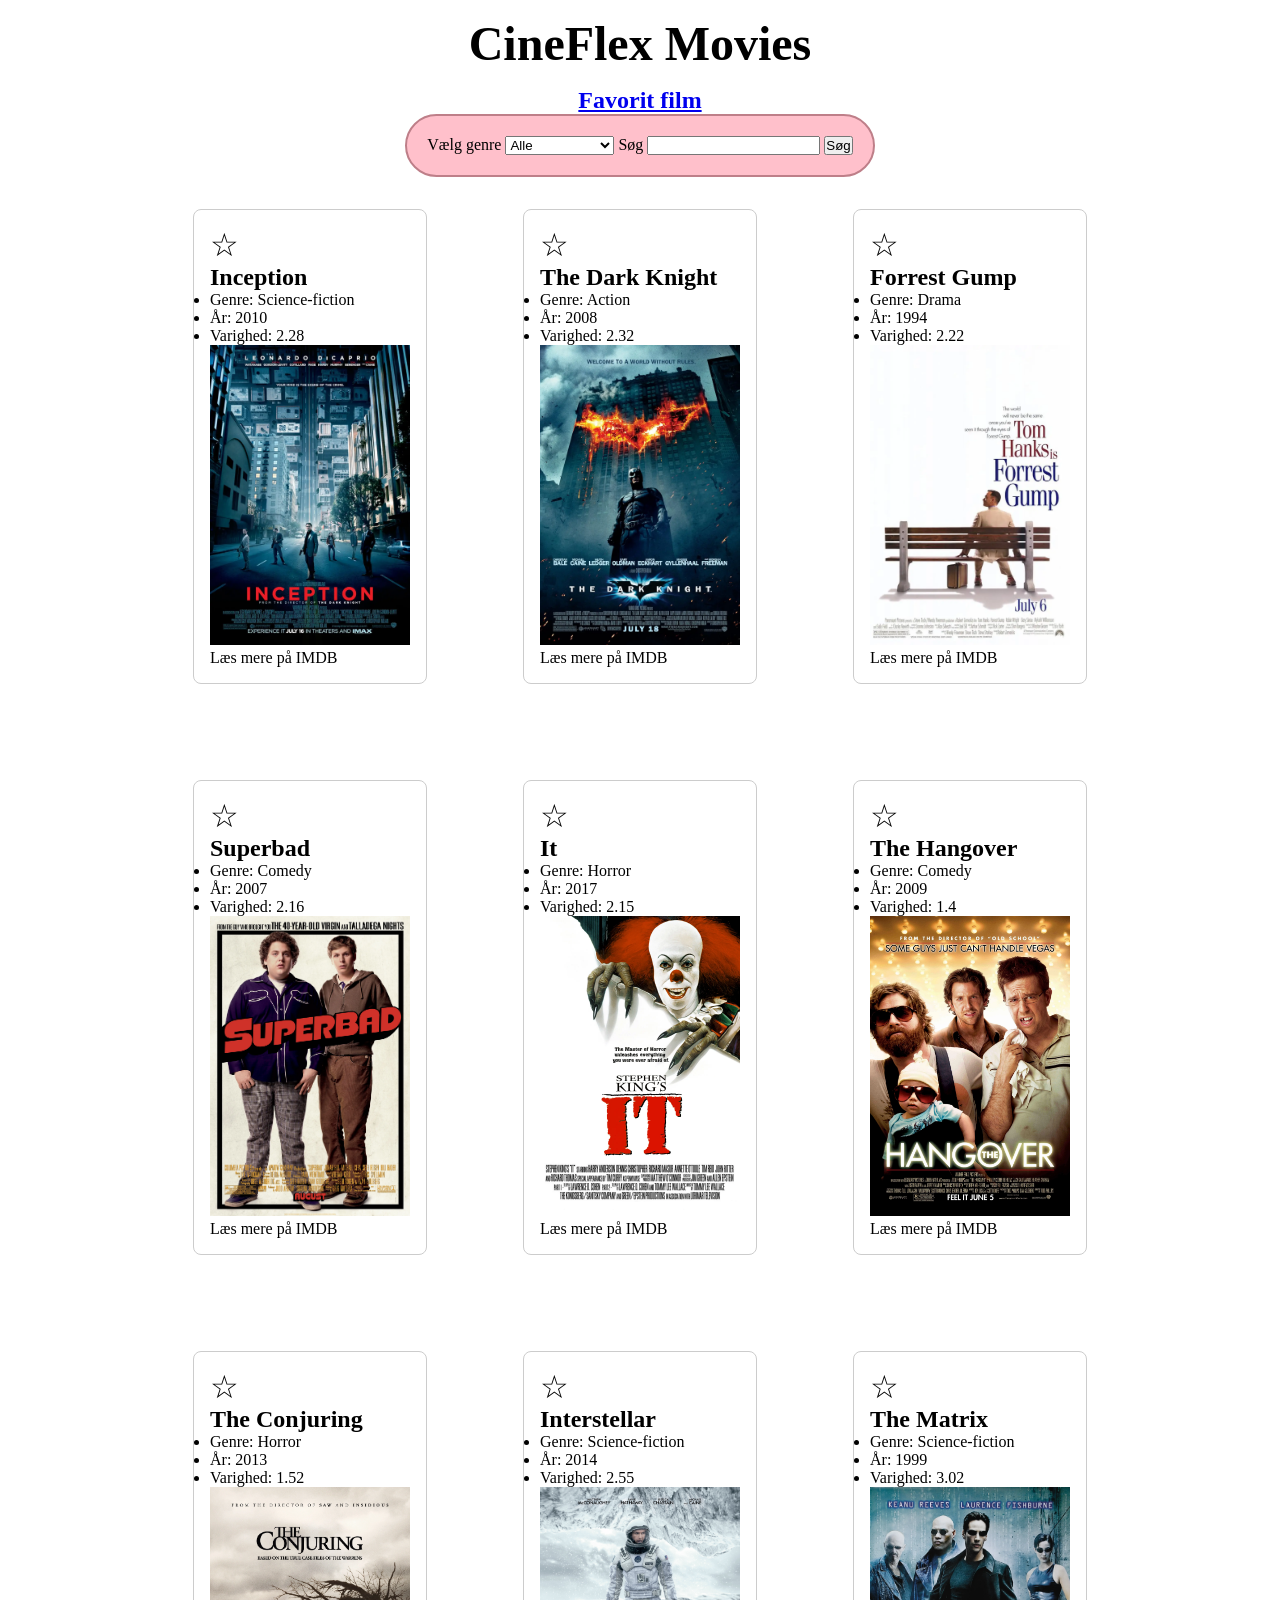
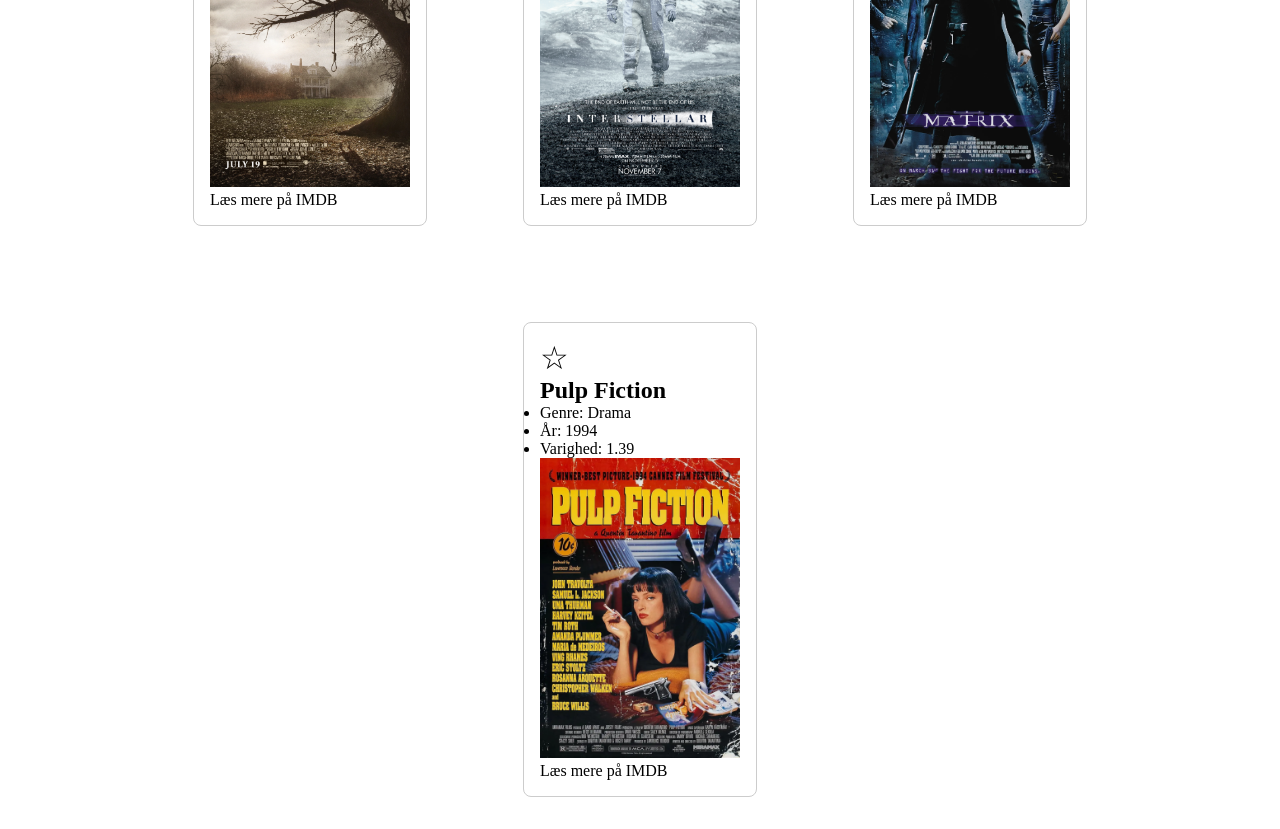
<file: index.html>
<!DOCTYPE html>
<html lang="da">
<head>
    <meta charset="UTF-8">
    <meta name="viewport" content="width=device-width, initial-scale=1.0">
    
    <title>CineFlex Movies</title>
    <link rel="stylesheet" href="css/style.css">
</head>
<body>

    <h1 class="title">CineFlex Movies</h1>
    <h2><a href="favorit-movies.html">Favorit film</a></h2>

      <form>  
        <label for="category-select">Vælg genre</label>
        <select id="category-select"> 

            <option value="Alle">Alle</option>
            <option value="Action">Action</option>
            <option value="Science-fiction">Science-fiction</option>
            <option value="Drama">Drama</option>
            <option value="Comedy">Comedy</option>
            <option value="Horror">Horror</option>
        </select>
    

        <label for="gsearch">Søg</label>
        <input type="search" name="gsearch" id="gsearch">
        <input type="submit" value="Søg">
    </form>

    <section id="movies-container"></section>
    
    <script src="js/movies-script.js" defer></script>
</body>
</html>
</file>
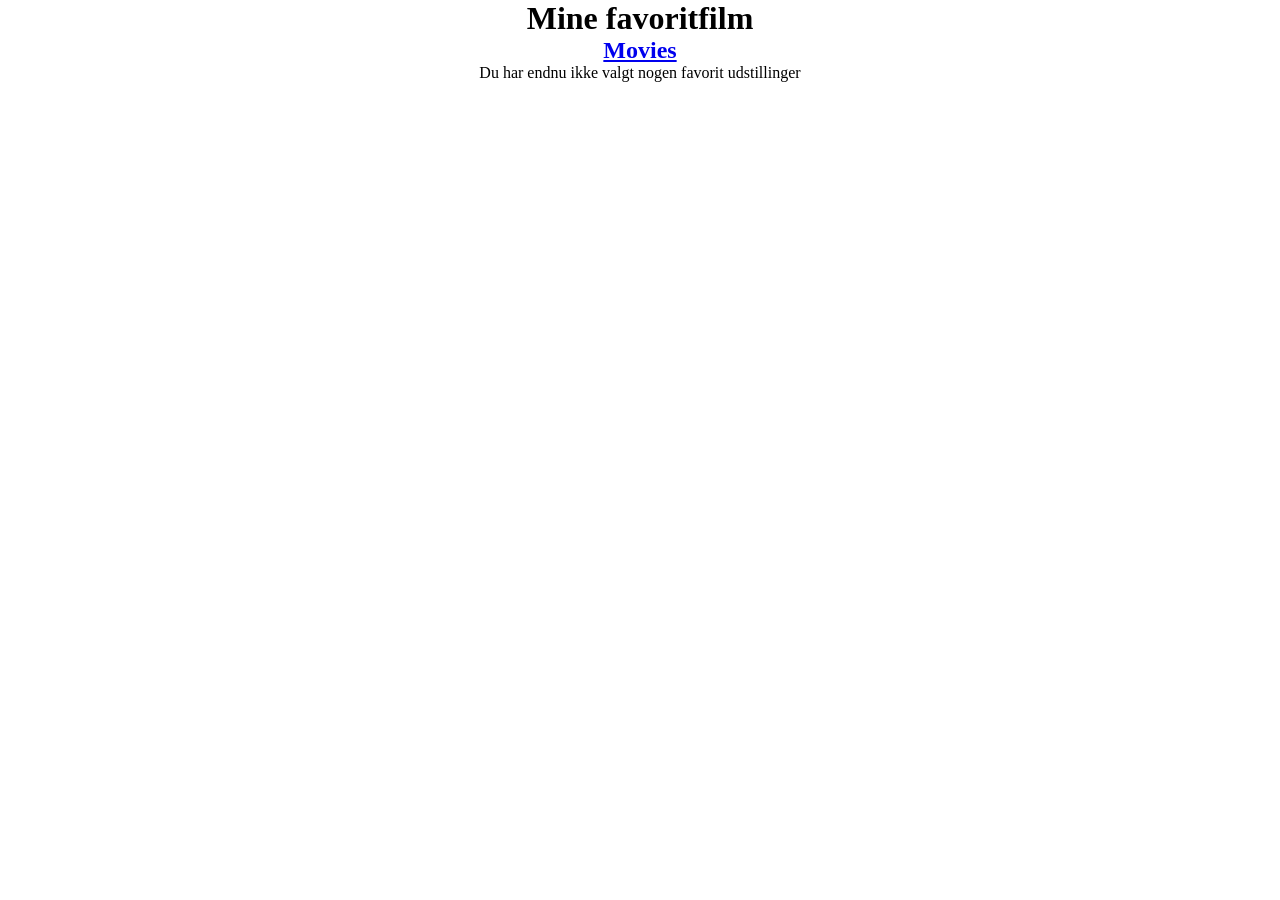
<file: favorit-movies.html>
<!DOCTYPE html>
<html lang="en">
<head>
    <meta charset="UTF-8">
    <meta name="viewport" content="width=device-width, initial-scale=1.0">
    <title>Document</title>
    <link rel="stylesheet" href="css/style.css">
</head>
<body>
    <h1>Mine favoritfilm</h1>
    <h2><a href="index.html">Movies</a></h2>
    <section id="favorites-container"></section>

    <script src="js/favorit-movies.js"></script>
</body>
</html>
</file>
<file: css/style.css>
* {
    padding: 0;
    margin: 0;
    box-sizing: border-box;
}

body {
    display: flex;
    flex-direction: column;
    align-items: center;
}

.title {
    font-size: 3rem;
    margin: 1rem;
}



#movies-container  {
    display: flex;
    flex-wrap: wrap;
    justify-content: center;
    gap: 6rem;
    margin: auto;
    padding: 2rem;
}


img {
    width: 200px;
    height: 300px;
    object-fit: cover;
}

article { 
    padding: 1rem;
    border: 1px solid #ccc;
    border-radius: 0.5rem;
}

form {
    background-color: pink;
    border-radius: 60px;
    border: 2px solid rgb(190, 127, 137);
    padding: 20px;
    width: auto;
    
}


.favorite-btn {
    font-size: 2rem;
    cursor: pointer;
    background: none;
    border: none;
    
}
</file>
